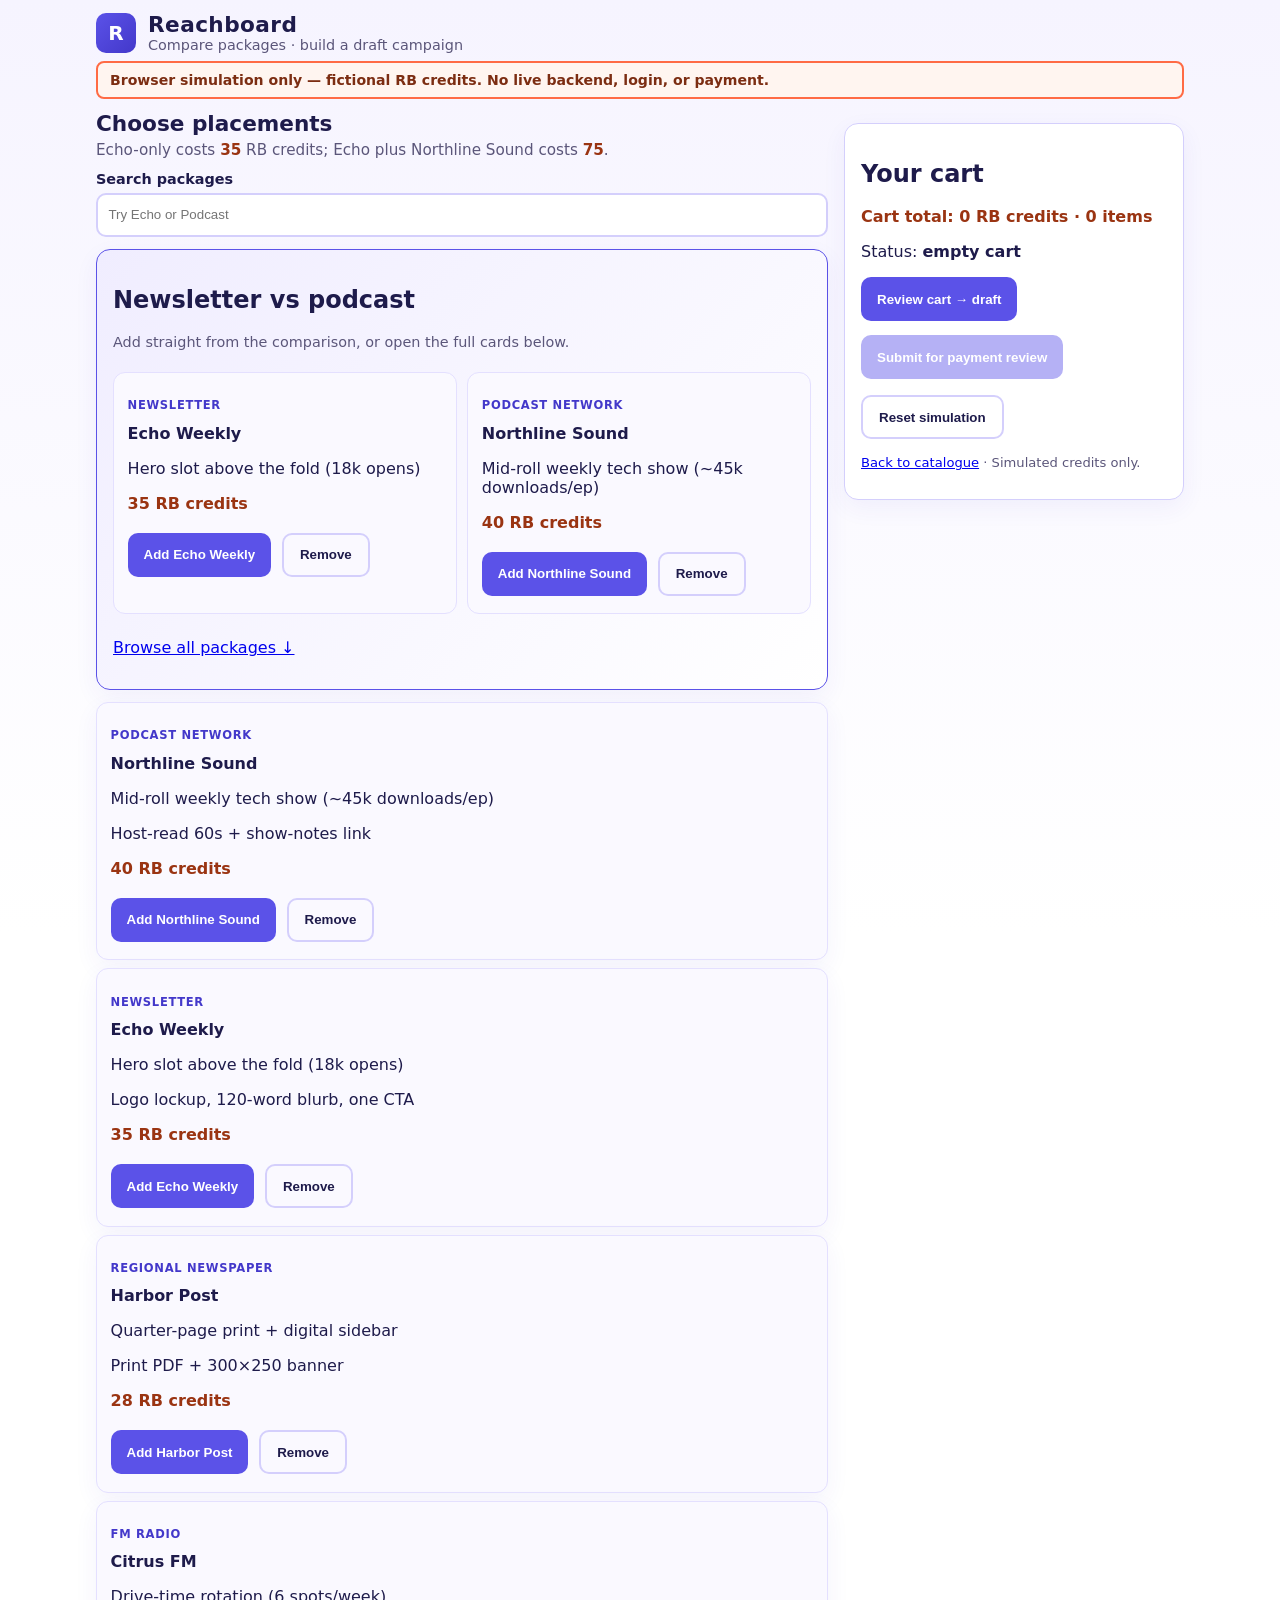
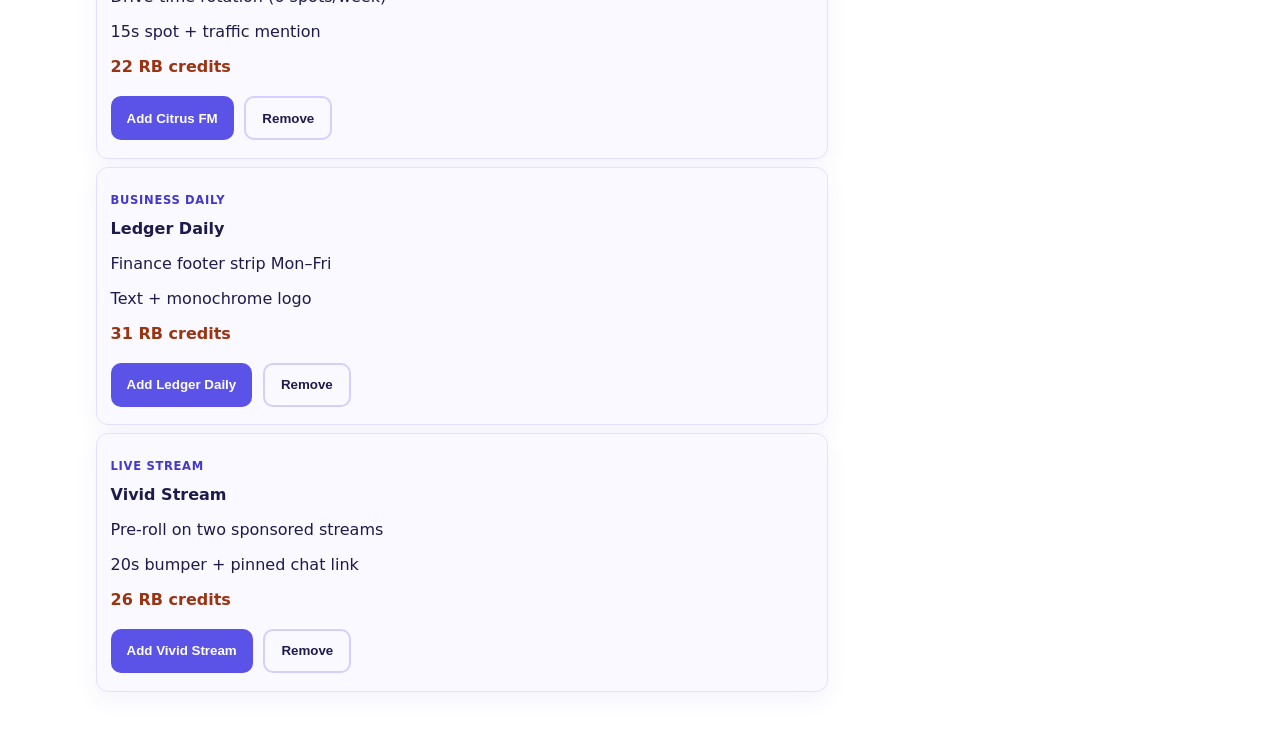
<file: static-demo/index.html>
<!doctype html>
<html lang="en">
<head>
  <meta charset="utf-8">
  <meta name="viewport" content="width=device-width, initial-scale=1">
  <title>Reachboard — browser simulation</title>
  <link rel="stylesheet" href="demo.css">
</head>
<body>
  <a class="skip-link" href="#cart">Skip to cart</a>
  <header class="masthead">
    <div class="brand">
      <span class="logo" aria-hidden="true">R</span>
      <div>
        <p class="brand-name">Reachboard</p>
        <p class="brand-tag">Compare packages · build a draft campaign</p>
      </div>
    </div>
    <p class="banner">Browser simulation only — fictional RB credits. No live backend, login, or payment.</p>
  </header>

  <main class="layout">
    <section class="catalog" aria-labelledby="catalog-heading">
      <h1 id="catalog-heading">Choose placements</h1>
      <p class="lede">Echo-only costs <span class="total">35</span> RB credits; Echo plus Northline Sound costs <span class="total">75</span>.</p>
      <label class="filter-label">Search packages
        <input id="filter" type="search" placeholder="Try Echo or Podcast" autocomplete="off">
      </label>

      <section class="card compare" aria-labelledby="cmp">
        <h2 id="cmp">Newsletter vs podcast</h2>
        <p class="muted">Add straight from the comparison, or open the full cards below.</p>
        <div id="compareRow" class="compare-row"></div>
        <p><a href="#packages">Browse all packages ↓</a></p>
      </section>

      <div id="packages" tabindex="-1"></div>

      <div class="card" id="campaignSnapshot" hidden>
        <h2>Campaign under review</h2>
        <p class="total">Campaign total: <span id="snapshotTotal">0</span> (locked at draft)</p>
        <ul id="snapshotLines"></ul>
      </div>
    </section>

    <aside class="cart-panel" id="cart" aria-labelledby="cart-heading">
      <div class="card" id="simulationPanel">
        <h2 id="cart-heading">Your cart</h2>
        <div id="shoppingCartPanel">
          <p class="total" id="cartTotal">Cart total: 0 RB credits · 0 items</p>
          <ul id="cartLines"></ul>
        </div>
        <p class="sim-status">Status: <strong id="status" aria-live="polite" aria-atomic="true">empty cart</strong></p>
        <div class="sim-actions" id="flowActions">
          <button type="button" id="toDraft">Review cart → draft</button>
          <button type="button" id="submit">Submit for payment review</button>
        </div>
        <button type="button" class="secondary" id="reset">Reset simulation</button>
        <p class="fine-print"><a href="#catalog-heading">Back to catalogue</a> · Simulated credits only.</p>
      </div>
    </aside>
  </main>
  <script src="app.js"></script>
</body>
</html>
</file>
<file: static-demo/demo.css>
:root {
  --violet: #5b52e8;
  --indigo: #4338ca;
  --coral: #ff6b45;
  --price-ink: #9a3412;
  --lime: #c4f542;
  --bg: #f6f4ff;
  --panel: #ffffff;
  --text: #1e1b4b;
  --muted: #5b567a;
  --border: #d4cffc;
}
* { box-sizing: border-box; }
body {
  margin: 0;
  font-family: Segoe UI, system-ui, sans-serif;
  background: linear-gradient(180deg, var(--bg) 0%, #fff 40%);
  color: var(--text);
  padding: 0.75rem 1rem 2rem;
  max-width: 1120px;
  margin-inline: auto;
}
.skip-link {
  position: absolute;
  left: -9999px;
  top: 0;
  background: var(--coral);
  color: #fff;
  padding: 0.5rem 1rem;
  z-index: 99;
  border-radius: 0 0 8px 0;
  font-weight: 700;
}
.skip-link:focus { left: 0; }
.masthead { margin-bottom: 0.75rem; }
.brand { display: flex; gap: 0.75rem; align-items: center; margin-bottom: 0.5rem; }
.logo {
  display: inline-flex;
  align-items: center;
  justify-content: center;
  width: 2.5rem;
  height: 2.5rem;
  border-radius: 10px;
  background: linear-gradient(135deg, var(--violet), var(--indigo));
  color: #fff;
  font-weight: 800;
  font-size: 1.25rem;
}
.brand-name { margin: 0; font-size: 1.35rem; font-weight: 800; letter-spacing: 0.02em; }
.brand-tag { margin: 0; font-size: 0.9rem; color: var(--muted); }
.banner {
  border: 2px solid var(--coral);
  background: #fff5f0;
  color: #7c2d12;
  padding: 0.55rem 0.75rem;
  border-radius: 8px;
  font-size: 0.88rem;
  font-weight: 600;
  margin: 0;
}
.layout {
  display: grid;
  grid-template-columns: minmax(0, 1fr) min(340px, 36%);
  gap: 1rem;
  align-items: start;
}
.cart-panel { position: sticky; top: 0.5rem; }
h1 { font-size: 1.35rem; margin: 0 0 0.35rem; }
.lede { margin: 0 0 0.75rem; color: var(--muted); font-size: 0.95rem; }
.filter-label { display: block; font-weight: 600; font-size: 0.9rem; margin-bottom: 0.75rem; }
.card {
  background: var(--panel);
  border: 1px solid var(--border);
  border-radius: 14px;
  padding: 1rem;
  margin: 0.75rem 0;
  box-shadow: 0 8px 24px rgba(67, 56, 202, 0.06);
}
.pkg-card {
  background: #faf9ff;
  border-radius: 12px;
  padding: 0.85rem;
  margin: 0.5rem 0;
  border: 1px solid #e4e0ff;
}
.compare { border-color: var(--violet); background: linear-gradient(135deg, #f0edff, #fff); }
.compare-row { display: grid; grid-template-columns: repeat(auto-fit, minmax(200px, 1fr)); gap: 0.65rem; }
.channel {
  font-size: 0.72rem;
  text-transform: uppercase;
  letter-spacing: 0.06em;
  color: var(--indigo);
  font-weight: 800;
}
button, .btn {
  background: var(--violet);
  color: #fff;
  border: 0;
  border-radius: 10px;
  padding: 0.55rem 1rem;
  font-weight: 700;
  cursor: pointer;
  margin: 0.25rem 0.35rem 0.25rem 0;
  min-height: 44px;
}
button:focus-visible { outline: 3px solid var(--lime); outline-offset: 2px; }
button.secondary { background: transparent; border: 2px solid var(--border); color: var(--text); }
button.cta { background: var(--coral); color: #fff; }
input {
  background: #fff;
  border: 2px solid var(--border);
  color: var(--text);
  border-radius: 10px;
  padding: 0.5rem 0.65rem;
  width: 100%;
  margin: 0.35rem 0 0;
  min-height: 44px;
}
.total, .price-ink { color: var(--price-ink); font-weight: 800; }
.accent-coral { color: var(--coral); }
.muted { color: var(--muted); font-size: 0.9rem; }
.fine-print { font-size: 0.82rem; color: var(--muted); margin-top: 0.75rem; }
button:disabled { opacity: 0.45; cursor: not-allowed; }
.sim-status { margin: 0.75rem 0; }
.sim-actions { display: flex; flex-wrap: wrap; gap: 0.35rem; margin-bottom: 0.5rem; }
#cartLines, #snapshotLines { padding-left: 1.1rem; margin: 0.35rem 0; }
@media (max-width: 768px) {
  .layout { grid-template-columns: 1fr; }
  .cart-panel {
    order: -1;
    position: static;
    z-index: 1;
  }
  .cart-panel .card {
    padding: 0.55rem 0.75rem;
    margin: 0.35rem 0 0.65rem;
  }
  #cartLines { max-height: 4.5rem; overflow: auto; font-size: 0.88rem; }
  .sim-actions button { flex: 1 1 100%; }
  body { padding-top: 0.35rem; }
}
@media (max-width: 480px) {
  #cartLines { display: none; }
  .cart-panel .fine-print { margin-top: 0.35rem; }
}
</file>
